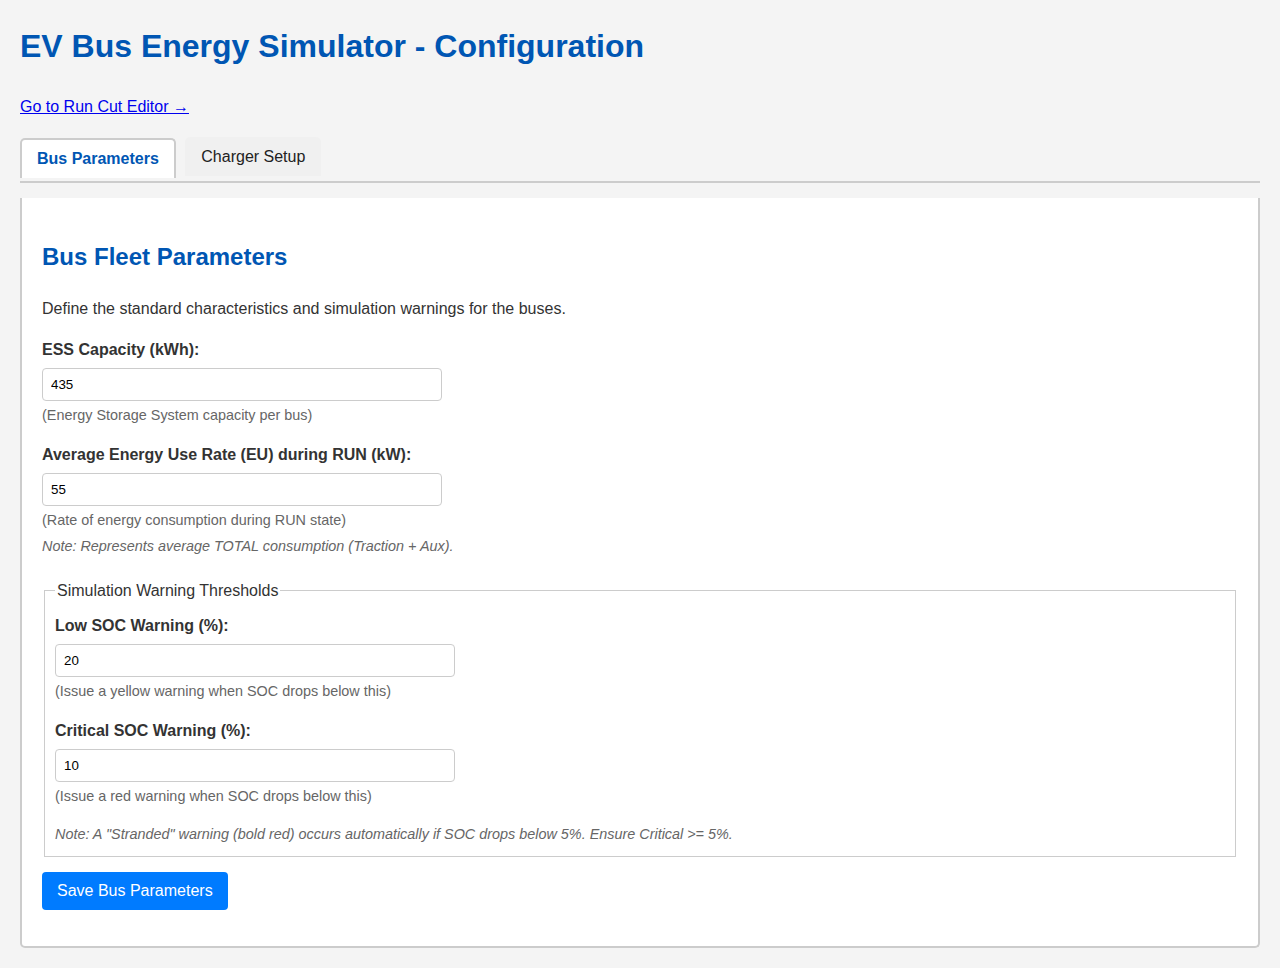
<file: bus_sim_front/index.html>
<!DOCTYPE html>
<html lang="en">
<head>
    <meta charset="UTF-8">
    <meta name="viewport" content="width=device-width, initial-scale=1.0">
    <title>EV Bus Energy Simulator - Config</title>
    <link rel="stylesheet" href="css/style.css">
</head>
<body>

    <h1>EV Bus Energy Simulator - Configuration</h1>
    <p><a href="run_cut_editor.html">Go to Run Cut Editor →</a></p>

    <div class="tabs">
        <button id="tab-bus-params" class="tab-button active">Bus Parameters</button>
        <button id="tab-charger-setup" class="tab-button">Charger Setup</button>
    </div>

    <div class="tab-content">

        <!-- Bus Parameters Tab Content -->
        <div id="bus-params-content" class="content-section active">
            <h2>Bus Fleet Parameters</h2>
            <p>Define the standard characteristics and simulation warnings for the buses.</p>

            <div class="form-group">
                <label for="ess-capacity">ESS Capacity (kWh):</label>
                <input type="number" id="ess-capacity" value="435" min="1">
                <p class="helper-text">(Energy Storage System capacity per bus)</p>
            </div>

            <div class="form-group">
                <label for="eu-rate">Average Energy Use Rate (EU) during RUN (kW):</label>
                <input type="number" id="eu-rate" value="55" min="0">
                 <p class="helper-text">(Rate of energy consumption during RUN state)</p>
                 <p class="helper-text"><em>Note: Represents average TOTAL consumption (Traction + Aux).</em></p>
            </div>

             <!-- *** NEW: Warning Thresholds *** -->
            <fieldset style="margin-top: 20px; border: 1px solid #ccc; padding: 10px;">
                 <legend>Simulation Warning Thresholds</legend>
                 <div class="form-group">
                     <label for="warning-threshold-low">Low SOC Warning (%):</label>
                     <input type="number" id="warning-threshold-low" value="20" min="0" max="100">
                     <p class="helper-text">(Issue a yellow warning when SOC drops below this)</p>
                 </div>
                 <div class="form-group">
                     <label for="warning-threshold-critical">Critical SOC Warning (%):</label>
                     <input type="number" id="warning-threshold-critical" value="10" min="0" max="100">
                     <p class="helper-text">(Issue a red warning when SOC drops below this)</p>
                 </div>
                  <p class="helper-text"><em>Note: A "Stranded" warning (bold red) occurs automatically if SOC drops below 5%. Ensure Critical >= 5%.</em></p>
            </fieldset>
             <!-- ***************************** -->


            <button id="save-bus-params" style="margin-top: 15px;">Save Bus Parameters</button>
            <p id="bus-params-status" class="status-message"></p> <!-- To show save confirmation -->
        </div>

        <!-- Charger Setup Tab Content -->
        <div id="charger-setup-content" class="content-section">
            <h2>Charging Infrastructure</h2>
            <p>Define available chargers for assignment in the Run Cut Editor.</p>
            <button id="add-charger-btn">[+] Add New Charger</button>
            <h3>Configured Chargers:</h3>
            <div id="charger-list-container">
                <p>No chargers configured yet.</p>
            </div>
             <p id="charger-status" class="status-message"></p>
            <!-- Add/Edit Charger Form -->
            <div id="charger-form-container" style="display: none; border: 1px solid #ccc; padding: 15px; margin-top: 15px;">
                 <h4>Charger Details</h4>
                 <input type="hidden" id="charger-id">
                 <div class="form-group">
                     <label for="charger-name">Charger Name:</label>
                     <input type="text" id="charger-name" placeholder="e.g., Depot Charger 1">
                 </div>
                 <div class="form-group">
                     <label for="charger-rate">Charge Rate (kW):</label>
                     <input type="number" id="charger-rate" placeholder="e.g., 150" min="0">
                     <p class="helper-text">(Fixed rate delivered to bus ESS)</p>
                 </div>
                 <button id="save-charger-btn">Save Charger</button>
                 <button id="cancel-charger-btn">Cancel</button>
            </div>
        </div>

    </div> <!-- end tab-content -->

    <script src="js/script.js"></script>
</body>
</html>
</file>
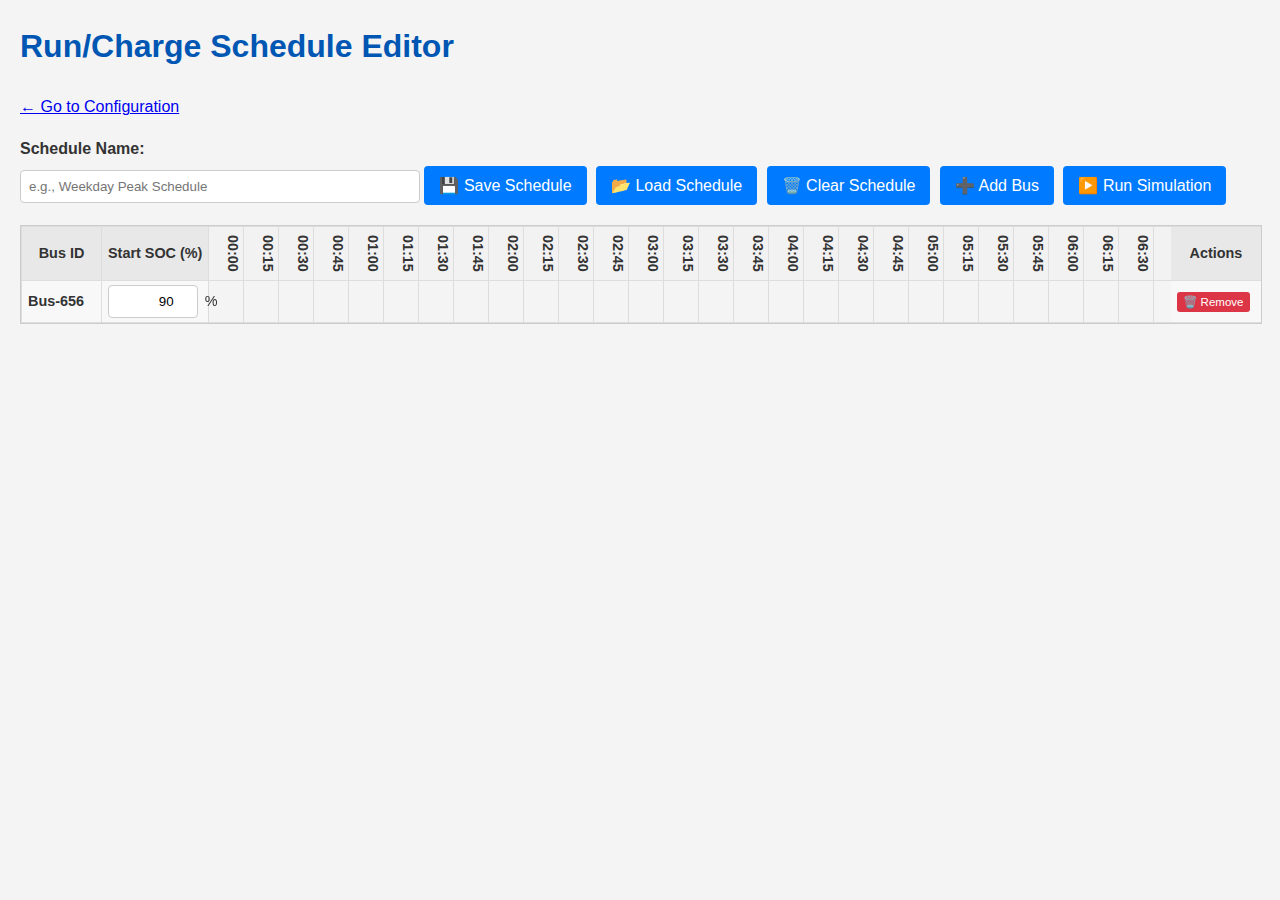
<file: bus_sim_front/run_cut_editor.html>
<!DOCTYPE html>
<html lang="en">
<head>
    <meta charset="UTF-8">
    <meta name="viewport" content="width=device-width, initial-scale=1.0">
    <!-- MODIFIED: Title -->
    <title>EV Bus Sim - Run/Charge Schedule Editor</title>
    <link rel="stylesheet" href="css/style.css">
    <link rel="stylesheet" href="css/editor_style.css">
</head>
<body>

    <!-- MODIFIED: Header -->
    <h1>Run/Charge Schedule Editor</h1>
    <p><a href="index.html">← Go to Configuration</a></p>
    <div class="editor-controls">
        <label for="run-cut-name">Schedule Name:</label> <!-- MODIFIED: Label -->
        <input type="text" id="run-cut-name" placeholder="e.g., Weekday Peak Schedule">
        <button id="save-run-cut-btn">💾 Save Schedule</button> <!-- MODIFIED: Button -->
        <button id="load-run-cut-btn">📂 Load Schedule</button> <!-- MODIFIED: Button -->
        <button id="clear-run-cut-btn">🗑️ Clear Schedule</button>
        <button id="add-bus-btn">➕ Add Bus</button>
        <span id="run-cut-status" class="status-message"></span>
        <button id="run-simulation-btn" style="background-color: #007bff; color: white;">▶️ Run Simulation</button>
    </div>

    <div class="schedule-grid-container">
        <table id="schedule-grid">
            <thead>
                <!-- Header row will be generated by JS -->
                <!-- Header structure updated for naming/type -->
                <!-- Example: <th>Bus Name</th><th>Type</th><th>Start SOC (%)</th> ... <th>Actions</th> -->
            </thead>
            <tbody id="schedule-grid-body">
                <!-- Bus rows will be generated by JS -->
            </tbody>
        </table>
    </div>

    <div id="simulation-results-container" style="margin-top: 20px; border: 1px solid #ccc; padding: 15px; display: none;">
        <h2>Simulation Results</h2>
        <button id="close-results-btn" style="float: right;">Close Results</button>
        <div id="simulation-output">
            <p>Simulation not yet run.</p>
        </div>
    </div>

    <div id="activity-popover" class="popover" style="display: none; position: absolute; border: 1px solid black; background-color: white; padding: 15px; box-shadow: 3px 3px 5px rgba(0,0,0,0.3);">
        <h4>Assign Activity</h4>
        <p><strong id="popover-cell-info">Bus: ?, Time: ?</strong></p>
        <button class="activity-btn" data-activity="RUN">🟦 RUN</button>
        <button class="activity-btn" data-activity="BREAK">🟨 BREAK</button>
        <button class="activity-btn" data-activity="CHARGE">🟩 CHARGE</button>
        <!-- *** NEW: Deadhead Button *** -->
        <button class="activity-btn" data-activity="DEADHEAD" style="background-color: #cccccc;">⚫ DEADHEAD</button> <!-- Using grey -->

        <div id="charge-options" style="display: none; margin-top: 10px;">
            <label for="charger-select">Select Charger:</label>
            <select id="charger-select">
                <option value="">--Select Charger--</option>
            </select>
        </div>
        <hr>
        <button id="popover-cancel">Cancel</button>
    </div>

    <div id="load-modal" class="modal-overlay" style="display: none;">
        <div class="modal-content">
            <button id="modal-close-btn" class="modal-close-btn" title="Close">×</button>
            <!-- MODIFIED: Modal Title -->
            <h2>Load Saved Schedule</h2>
            <div id="modal-run-cut-list">
                <p>Loading...</p>
            </div>
        </div>
    </div>

    <script src="js/run_cut_editor.js"></script>
    <script src="js/simulation.js"></script>

</body>
</html>
</file>
<file: bus_sim_front/css/style.css>
/* Basic Body Styling */
body {
    font-family: sans-serif;
    line-height: 1.6;
    margin: 20px;
    background-color: #f4f4f4;
    color: #333;
}

h1, h2, h3, h4 {
    color: #0056b3; /* A slightly darker blue for headings */
}

/* Tab Button Styling */
.tabs {
    margin-bottom: 15px;
    border-bottom: 2px solid #ccc;
    padding-bottom: 5px;
}

.tab-button {
    padding: 10px 15px;
    border: 1px solid transparent; /* Default no border */
    border-bottom: none; /* Avoid double border with container */
    /* --- Change background --- */
    background-color: #f0f0f0; /* Make inactive tabs slightly lighter */
    /* --- Explicitly set text color --- */
    color: #222; /* Make text slightly darker */
    cursor: pointer;
    font-size: 1em;
    margin-right: 5px;
    border-radius: 5px 5px 0 0;
    transition: background-color 0.3s ease;
}

.tab-button:hover {
    /* --- Change hover background --- */
    background-color: #e0e0e0; /* Lighter gray than before, still distinct */
    /* Optional: Slightly darker text on hover too */
    /* color: #111; */
}

/* Style for the ACTIVE tab button */
.tab-button.active {
    background-color: #fff;
    border-color: #ccc #ccc #fff #ccc;
    border-width: 2px 2px 0 2px;
    border-style: solid;
    font-weight: bold;
    position: relative;
    bottom: -2px;
    /* --- Explicitly set active tab text color (optional but good practice) --- */
    color: #0056b3; /* Match heading color for emphasis */
}

/* Tab Content Styling */
.tab-content {
    padding: 20px;
    border: 2px solid #ccc;
    background-color: #fff;
    border-top: none; /* Top border is handled by active tab */
    min-height: 300px; /* Give it some space */
    border-radius: 0 0 5px 5px; /* Rounded bottom corners */
}

/* Hide inactive content sections */
.content-section {
    display: none; /* Hide all content sections by default */
}

/* Show the ACTIVE content section */
.content-section.active {
    display: block; /* Show the one with the 'active' class */
}

/* Form Element Styling */
.form-group {
    margin-bottom: 15px;
}

label {
    display: block; /* Make labels appear on their own line */
    margin-bottom: 5px;
    font-weight: bold;
}

input[type="text"],
input[type="number"] {
    padding: 8px;
    border: 1px solid #ccc;
    border-radius: 4px;
    width: 95%; /* Make inputs generally wide */
    max-width: 400px; /* But not excessively wide */
    box-sizing: border-box; /* Include padding in width calculation */
}

button {
    padding: 10px 15px;
    background-color: #007bff; /* Bootstrap primary blue */
    color: white;
    border: none;
    border-radius: 4px;
    cursor: pointer;
    font-size: 1em;
    transition: background-color 0.2s ease;
    margin-right: 5px; /* Space out buttons */
}

button:hover {
    background-color: #0056b3; /* Darker blue on hover */
}

/* Specific button styling */
#cancel-charger-btn {
    background-color: #6c757d; /* Grey for cancel */
}
#cancel-charger-btn:hover {
    background-color: #5a6268;
}

/* Helper text and Status Messages */
.helper-text {
    font-size: 0.9em;
    color: #666;
    margin-top: 3px;
    margin-bottom: 0;
}

.status-message {
    margin-top: 10px;
    font-weight: bold;
    color: green; /* Default to success color */
}

/* Charger List Placeholder Styling */
#charger-list-container {
    margin-top: 15px;
    border: 1px dashed #eee;
    padding: 10px;
    min-height: 50px;
}
/* We'll add more specific styles here later for the actual list items */
</file>
<file: bus_sim_front/css/editor_style.css>
/* --- Grid Container Styling --- */
.schedule-grid-container {
    width: 100%;
    overflow-x: auto; /* Allow horizontal scrolling */
    overflow-y: auto; /* Allow vertical scrolling */
    max-height: 70vh; /* Limit vertical height, adjust as needed */
    margin-top: 20px;
    border: 1px solid #ccc;
    position: relative; /* Needed for sticky elements */
}

/* --- Grid Table Styling --- */
#schedule-grid {
    border-collapse: collapse;
    white-space: nowrap; /* Prevent text wrapping */
    /* width: 100%; Don't force 100% width if content is wider */
    border-spacing: 0; /* Remove spacing between borders */
}

/* --- General Cell Styling (Headers and Data) --- */
#schedule-grid th,
#schedule-grid td {
    border: 1px solid #ddd; /* Light grey border */
    padding: 4px 6px;
    text-align: center;
    min-width: 35px; /* Minimum width for time slots */
    font-size: 0.9em;
    box-sizing: border-box; /* Include padding/border in width/height */
}

/* --- Header Row Specific Styling --- */
#schedule-grid thead tr {
    background-color: #f2f2f2; /* Background for the header row */
}

#schedule-grid th {
    position: sticky; /* Make header cells sticky */
    top: 0; /* Stick to the top */
    z-index: 10; /* Ensure header is above data */
    background-color: inherit; /* Inherit row background */
}

/* --- Rotated Time Headers --- */
#schedule-grid th:not(:nth-child(1)):not(:nth-child(2)):not(:last-child) { /* Target only time headers */
    writing-mode: vertical-lr;
    text-orientation: mixed;
    padding: 8px 2px; /* Adjust padding for vertical text */
    min-width: 25px;
    max-width: 25px; /* Force narrow width */
    max-height: 100px; /* Limit height */
    white-space: nowrap;
    overflow: hidden;
    text-overflow: ellipsis;
    line-height: 1.2;
    vertical-align: bottom; /* Align text to bottom */
}

/* --- Sticky First/Second/Last Column Headers (Horizontal Text) --- */
#schedule-grid th:nth-child(1), /* Bus ID */
#schedule-grid th:nth-child(2), /* Start SOC */
#schedule-grid th:last-child { /* Actions */
    writing-mode: horizontal-tb;
    text-orientation: initial;
    position: sticky; /* Keep these headers sticky */
    left: 0; /* Bus ID sticks left */
    background-color: #e8e8e8; /* Slightly different background */
    z-index: 11; /* Above rotated headers and data */
    min-width: 80px;
    max-height: none;
    padding: 4px 6px; /* Reset padding */
}

#schedule-grid th:nth-child(2) { /* Start SOC offset */
     left: 80px; /* Adjust based on width of first column + borders */
}

#schedule-grid th:last-child { /* Actions stick right */
    position: sticky;
    right: 0;
    left: auto; /* Override left sticky */
    background-color: #e8e8e8;
    z-index: 11;
    min-width: 70px;
}

/* --- Sticky First/Second/Last Data Cells --- */
#schedule-grid td:nth-child(1), /* Bus ID */
#schedule-grid td:nth-child(2), /* Start SOC */
#schedule-grid td:last-child { /* Actions */
     position: sticky;
     background-color: #f8f8f8; /* Ensure background hides scrolled content */
     z-index: 5; /* Below header but above other data */
}

#schedule-grid td:nth-child(1) { /* Bus ID Data */
    left: 0;
    min-width: 80px;
    font-weight: bold;
    text-align: left;
}

#schedule-grid td:nth-child(2) { /* Start SOC Data */
     left: 80px; /* Match header offset */
     min-width: 80px;
}

#schedule-grid td:last-child { /* Actions Data */
    right: 0;
    left: auto;
    min-width: 70px;
}

/* --- Start SOC Input Styling --- */
.start-soc-input {
    width: 55px; /* Slightly wider */
    padding: 4px;
    text-align: right;
    border: 1px solid #ccc;
    border-radius: 3px;
    box-sizing: border-box;
    margin-right: 3px;
}

/* Time Slot Cell Styling */
.time-slot {
    cursor: pointer;
    min-width: 35px; /* Minimum desired width */
    max-width: 35px; /* Force maximum width */
    height: 30px;
    font-size: 0.8em;
    overflow: hidden; /* Crucial: Hide content that overflows */
    text-overflow: ellipsis; /* Show "..." if text is cut off */
    white-space: nowrap; /* Prevent wrapping */
    line-height: 20px; /* Help vertically center */
    padding: 4px 2px;
    box-sizing: border-box; /* Include padding in width calculation */
}

.time-slot:hover {
    /* Use outline instead of background for hover to avoid overriding activity color */
    outline: 2px solid #007bff;
    outline-offset: -2px;
    z-index: 1; /* Ensure hover outline is visible */
}

/* --- Remove Button Styling --- */
.remove-bus-btn {
    background-color: #dc3545; /* Red */
    color: white;
    border: none;
    padding: 3px 6px;
    font-size: 0.8em;
    cursor: pointer;
    border-radius: 3px;
}
.remove-bus-btn:hover {
    background-color: #c82333; /* Darker red */
}

/* --- Popover Styling --- */
/* Basic styles are inline in HTML for positioning */
/* Add any additional popover styles here if needed */
.popover button {
    margin: 5px 3px; /* Adjust spacing */
}
.popover h4 {
    margin-top: 0;
    margin-bottom: 10px;
    font-size: 1.1em;
}
.popover hr {
    margin: 10px 0;
}
#charge-options label,
#charge-options select {
    display: block;
    width: 95%;
    margin-bottom: 5px;
}
#charge-options select {
    padding: 5px;
}
/* --- Cell Selection Highlighting --- */
.time-slot.range-selected {
    background-color: #b0e0e6 !important; /* Powder blue - use !important to override activity color temporarily */
    outline: 1px dashed #007bff; /* Add a dashed outline */
    outline-offset: -1px;
}
</file>
